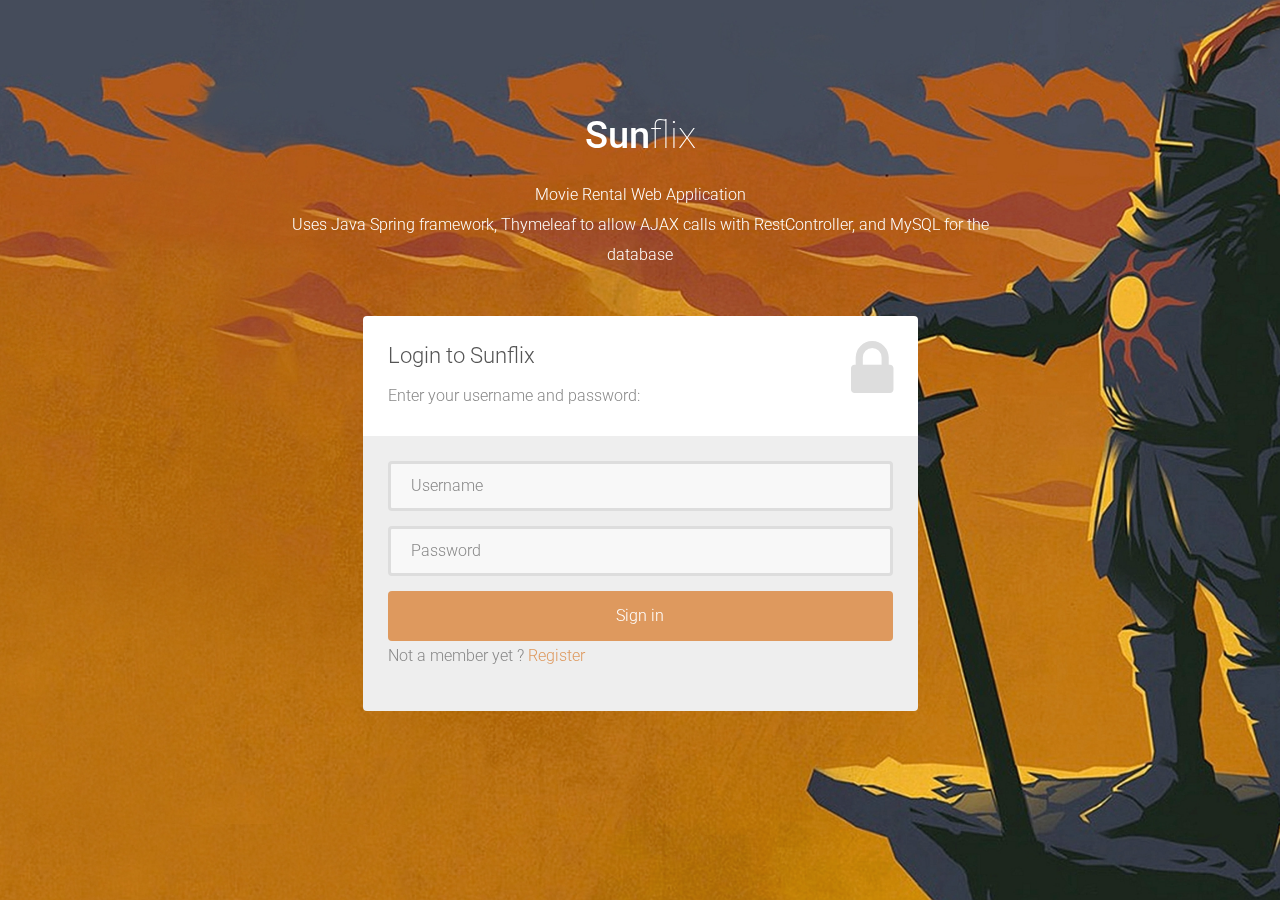
<file: src/main/resources/static/signin.html>
<!DOCTYPE html>
<html lang="en">

    <head>

        <meta charset="utf-8">
        <meta http-equiv="X-UA-Compatible" content="IE=edge">
        <meta name="viewport" content="width=device-width, initial-scale=1">
        <title>Sunflix - Signin</title>

        <!-- CSS -->
        <link rel="stylesheet" href="http://fonts.googleapis.com/css?family=Roboto:400,100,300,500">
        <link rel="stylesheet" href="assets/bootstrap/css/bootstrap.min.css">
        <link rel="stylesheet" href="assets/font-awesome/css/font-awesome.min.css">
		<link rel="stylesheet" href="assets/css/form-elements.css">
        <link rel="stylesheet" href="assets/css/style.css">

        <!-- HTML5 Shim and Respond.js IE8 support of HTML5 elements and media queries -->
        <!-- WARNING: Respond.js doesn't work if you view the page via file:// -->
        <!--[if lt IE 9]>
            <script src="https://oss.maxcdn.com/libs/html5shiv/3.7.0/html5shiv.js"></script>
            <script src="https://oss.maxcdn.com/libs/respond.js/1.4.2/respond.min.js"></script>
        <![endif]-->

        <!-- Favicon and touch icons -->
        <link rel="shortcut icon" href="assets/ico/favicon.ico">
        <link rel="apple-touch-icon-precomposed" sizes="144x144" href="assets/ico/apple-touch-icon-144-precomposed.png">
        <link rel="apple-touch-icon-precomposed" sizes="114x114" href="assets/ico/apple-touch-icon-114-precomposed.png">
        <link rel="apple-touch-icon-precomposed" sizes="72x72" href="assets/ico/apple-touch-icon-72-precomposed.png">
        <link rel="apple-touch-icon-precomposed" href="assets/ico/apple-touch-icon-57-precomposed.png">
        <script type="text/javascript" src="js/jquery-2.1.4.min.js"></script>
        
       	<script type="text/javascript" src="js/jquery-2.1.4.min.js"></script>
		<script type="text/javascript" src="js/api.js"></script>
		<script type="text/javascript" src="js/konami.js"></script>
		<script src="js-cookie-master/src/js.cookie.js"></script>
		<script>
		$( document ).ready(function() {
		    
		    var url = window.location;
		     
		    // SUBMIT FORM
		    $(".login-form").submit(function(event) {
		        // Prevent the form from submitting via the browser.
		        event.preventDefault();
		        ajaxLoginPost();
		    });

		    $(".register-form").submit(function(event) {
		        // Prevent the form from submitting via the browser.
		        event.preventDefault();
		        ajaxRegisterPost();
		    });

		    function ajaxLoginPost(){
		    	var username = $("#form-username").val();
		      
		        // PREPARE FORM DATA
		        var formLoginData = {
		            username : $("#form-username").val(),
		            password :  $("#form-password").val()
		        }
		         
		        // DO POST
		        $.ajax({
		            type : "POST",
		            contentType : "application/json",
		            url : "/login",
		            data : JSON.stringify(formLoginData),
		            dataType : 'json',
		            success : function(result) {
		                if(result.status == "Done"){
		                    $("#postResultDiv").html('<div class="alert alert-success" role="alert"><strong>Success!</strong> You successfully successfully logged in.</div>');
		                    Cookies.remove('username');
		                    Cookies.set('username', username);
		                    Cookies.set('account', result.data);	// SHOULD BE SSN
		                    Cookies.set('id', result.dataExtra);	// SHOULD BE ACCOUNT ID
		                    window.location.href = "index.html";
		                }else{
		                	$("#postResultDiv").html('<div class="alert alert-danger" role="alert"><strong>Bad credentials</strong> Username or password that you have entered cannot be found in the user database.</div>');
		                }
		                console.log(result);
		            },
		            error : function(e) {
		                alert("Error!")
		                console.log("ERROR: ", e);
		            }
		        });
		         
		        // Reset FormData after Posting
		        resetData();
		 
		    }

		    function ajaxRegisterPost(){
		         
		        // PREPARE FORM DATA
		        var formRegisterData = {
		            username : $("#username").val(),
		            email: $("#email").val(),
		            password :  $("#password").val(),
		            firstname :  $("#firstname").val(),
		            lastname :  $("#lastname").val(),
		            socialsecuritynumber :  $("#socialsecuritynumber").val(),
		            creditcardnumber :  $("#creditcardnumber").val(),
		            address :  $("#address").val(),
		            zipcode :  $("#zipcode").val(),
		            telephone :  $("#telephone").val(),
		            city :  $("#city").val(),
		            state: $("#state").val()
		        }
		        
		        // DO POST
		        $.ajax({
		            type : "POST",
		            contentType : "application/json",
		            url : "/signup",
		            data : JSON.stringify(formRegisterData),
		            dataType : 'json',
		            success : function(result) {
		                if(result.status == "Done"){
		                	$("#postResultDiv").html('<div class="alert alert-success" role="alert"><strong>Register success!</strong> You made an account.</div>');
		                    window.location.href = "index.html";
		                }else{
		                	$("#postResultDiv").html('<div class="alert alert-danger" role="alert"><strong>Bad form input</strong> Change a few things up and try submitting again.</div>');
		                }
		                console.log(result);
		            },
		            error : function(result) {
		            	$("#postResultDiv").html('<div class="alert alert-danger" role="alert"><strong>Something went wrong!</strong> An issue on our side or duplicate primary key input</div>');
		            }
		        });
		    }
		    
		    function resetData(){
		        $("#form-username").val("");
		        $("#form-password").val("");
		    }
		})
		</script>
		<script>
		$(function() {

		    $('#login-form-link').click(function(e) {
		    	$("#postResultDiv").empty();
				$("#login-form").delay(100).fadeIn(100);
		 		$("#register-form").fadeOut(100);
				$('#register-form-link').removeClass('active');
				$(this).addClass('active');
				$('div.form-top-left > h3').html("Login to Sunflix");
				$('div.form-top-left > p').html("Enter your username and password");
				e.preventDefault();
			});
			$('#register-form-link').click(function(e) {
				$("#postResultDiv").empty();
				$("#register-form").delay(100).fadeIn(100);
		 		$("#login-form").fadeOut(100);
				$('#login-form-link').removeClass('active');
				$(this).addClass('active');
				$('div.form-top-left > h3').html("Sign up to Sunflix");
				$('div.form-top-left > p').html("Please fill in the form");
				e.preventDefault();
			});

		});

		</script>

    </head>
    

    <body>

        <!-- Top content -->
        <div class="top-content">
        	
            <div class="inner-bg">
                <div class="container" >
                    <div class="row">
                        <div class="col-sm-8 col-sm-offset-2 text">
                            <h1><strong>Sun</strong>flix</h1>
                            <div class="description">
                            	<div>
	                            	Movie Rental Web Application 
                            	</div>
                            	<div>
                            		Uses Java Spring framework, Thymeleaf to allow AJAX calls with RestController, and MySQL for the database
                            	</div>
                            </div>
                        </div>
                    </div>
                    <div class="col-sm-6 col-sm-offset-3" id="postResultDiv">
                    </div>
                    <div class="row">
                        <div class="col-sm-6 col-sm-offset-3 form-box">
                        	<div class="form-top">
                        		<div class="form-top-left">
                        			<h3>Login to Sunflix</h3>
                            		<p>Enter your username and password:</p>
                        		</div>
                        		<div class="form-top-right">
                        			<i class="fa fa-lock"></i>
                        		</div>
                            </div>
                            <div class="form-bottom">
			                    <form id="login-form" action="" role="form" class="login-form" style="display: block,">
			                    	<div class="form-group">
			                    		<label class="sr-only" for="form-username">Username</label>
			                        	<input type="text" name="form-username" placeholder="Username" class="form-username form-control" id="form-username">
			                        </div>
			                        <div class="form-group">
			                        	<label class="sr-only" for="form-password">Password</label>
			                        	<input type="password" name="form-password" placeholder="Password" class="form-password form-control" id="form-password">
			                        </div>
			                        <button type="submit" class="btn">Sign in</button>
			                        <p class="change_link">
									Not a member yet ?
									<a href="#" id="register-form-link">Register</a>
									</p>
			                    </form>
			                    <form id="register-form" action="" role="form" class="register-form" style="display: none;">
									<div class="form-group">
										<input type="text" name="username" id="username" tabindex="1" class="form-control" placeholder="Username" value="">
									</div>
									<div class="form-group">
										<input type="text" name="email" id="email" tabindex="1" class="form-control" placeholder="Email Address" value="">
									</div>
									<div class="form-group">
										<input type="password" name="password" id="password" tabindex="2" class="form-control" placeholder="Password">
									</div>
									<div class="form-group">
										<input type="password" name="confirm-password" id="confirm-password" tabindex="2" class="form-control" placeholder="Confirm Password">
									</div>

									<div class="form-group">
										<input type="text" name="firstname" id="firstname" tabindex="1" class="form-control" placeholder="First Name" value="">
									</div>
									<div class="form-group">
										<input type="text" name="lastname" id="lastname" tabindex="1" class="form-control" placeholder="Last Name" value="">
									</div>
									<div class="form-group">
										<input type="text" name="socialsecuritynumber" id="socialsecuritynumber" tabindex="1" class="form-control" placeholder="Social Security Number" value="">
									</div>
									<div class="form-group">
										<input type="text" name="creditcardnumber" id="creditcardnumber" tabindex="1" class="form-control" placeholder="Credit Card Number" value="">
									</div>
									<div class="form-group">
										<input type="text" name="address" id="address" tabindex="1" class="form-control" placeholder="Address" value="">
									</div>
									<div class="form-group">
										<input type="text" name="zipcode" id="zipcode" tabindex="1" class="form-control" placeholder="Zip Code" value="">
									</div>
									<div class="form-group">
										<input type="text" name="telephone" id="telephone" tabindex="1" class="form-control" placeholder="Telephone" value="">
									</div>
									<div class="form-group">
										<input type="text" name="city" id="city" tabindex="1" class="form-control" placeholder="City" value="">
									</div>
									<div class="form-group">
										<input type="text" name="state" id="state" tabindex="1" class="form-control" placeholder="State" value="">
									</div>


									<button type="submit" class="btn">Register Now</button>
									<p class="change_link">
									Already a member?
									<a href="#" class="active" id="login-form-link">Login</a>
									</p>
								</form>
		                    </div>
                        </div>
                    </div>
            
                </div>
            </div>
            
        </div>

<!--         <div class="container">
    	<div class="row">
			<div class="col-md-6 col-md-offset-3">
				<div class="panel panel-login">
					<div class="panel-heading">
						<div class="row">
							<div class="col-xs-6">
								<a href="#" class="active" id="login-form-link">Login</a>
							</div>
							<div class="col-xs-6">
								<a href="#" id="register-form-link">Register</a>
							</div>
						</div>
						<hr>
					</div>
					<div class="panel-body">
						<div class="row">
							<div class="col-lg-12">
								<form id="login-form" action="http://phpoll.com/login/process" method="post" role="form" style="display: block;">
									<div class="form-group">
										<input type="text" name="username" id="username" tabindex="1" class="form-control" placeholder="Username" value="">
									</div>
									<div class="form-group">
										<input type="password" name="password" id="password" tabindex="2" class="form-control" placeholder="Password">
									</div>
									<div class="form-group text-center">
										<input type="checkbox" tabindex="3" class="" name="remember" id="remember">
										<label for="remember"> Remember Me</label>
									</div>
									<div class="form-group">
										<div class="row">
											<div class="col-sm-6 col-sm-offset-3">
												<input type="submit" name="login-submit" id="login-submit" tabindex="4" class="form-control btn btn-login" value="Log In">
											</div>
										</div>
									</div>
									<div class="form-group">
										<div class="row">
											<div class="col-lg-12">
												<div class="text-center">
													<a href="http://phpoll.com/recover" tabindex="5" class="forgot-password">Forgot Password?</a>
												</div>
											</div>
										</div>
									</div>
								</form>
								<form id="register-form" action="http://phpoll.com/register/process" method="post" role="form" style="display: none;">
									<div class="form-group">
										<input type="text" name="username" id="username" tabindex="1" class="form-control" placeholder="Username" value="">
									</div>
									<div class="form-group">
										<input type="email" name="email" id="email" tabindex="1" class="form-control" placeholder="Email Address" value="">
									</div>
									<div class="form-group">
										<input type="password" name="password" id="password" tabindex="2" class="form-control" placeholder="Password">
									</div>
									<div class="form-group">
										<input type="password" name="confirm-password" id="confirm-password" tabindex="2" class="form-control" placeholder="Confirm Password">
									</div>
									<div class="form-group">
										<div class="row">
											<div class="col-sm-6 col-sm-offset-3">
												<input type="submit" name="register-submit" id="register-submit" tabindex="4" class="form-control btn btn-register" value="Register Now">
											</div>
										</div>
									</div>
								</form>
							</div>
						</div>
					</div>
				</div>
			</div>
		</div>
	</div> -->

        
      
        <!-- Javascript -->
        <script src="assets/js/jquery-1.11.1.min.js"></script>
        <script src="assets/bootstrap/js/bootstrap.min.js"></script>
        <script src="assets/js/jquery.backstretch.min.js"></script>
        <script src="assets/js/scripts.js"></script>
        
        <!--[if lt IE 10]>
            <script src="assets/js/placeholder.js"></script>
        <![endif]-->

    </body>

</html>
</file>
<file: src/main/resources/static/assets/css/form-elements.css>
input[type="text"], 
input[type="password"], 
textarea, 
textarea.form-control {
	height: 50px;
    margin: 0;
    padding: 0 20px;
    vertical-align: middle;
    background: #f8f8f8;
    border: 3px solid #ddd;
    font-family: 'Roboto', sans-serif;
    font-size: 16px;
    font-weight: 300;
    line-height: 50px;
    color: #888;
    -moz-border-radius: 4px; -webkit-border-radius: 4px; border-radius: 4px;
    -moz-box-shadow: none; -webkit-box-shadow: none; box-shadow: none;
    -o-transition: all .3s; -moz-transition: all .3s; -webkit-transition: all .3s; -ms-transition: all .3s; transition: all .3s;
}

textarea, 
textarea.form-control {
	padding-top: 10px;
	padding-bottom: 10px;
	line-height: 30px;
}

input[type="text"]:focus, 
input[type="password"]:focus, 
textarea:focus, 
textarea.form-control:focus {
	outline: 0;
	background: #fff;
    border: 3px solid #ccc;
    -moz-box-shadow: none; -webkit-box-shadow: none; box-shadow: none;
}

input[type="text"]:-moz-placeholder, input[type="password"]:-moz-placeholder, 
textarea:-moz-placeholder, textarea.form-control:-moz-placeholder { color: #888; }

input[type="text"]:-ms-input-placeholder, input[type="password"]:-ms-input-placeholder, 
textarea:-ms-input-placeholder, textarea.form-control:-ms-input-placeholder { color: #888; }

input[type="text"]::-webkit-input-placeholder, input[type="password"]::-webkit-input-placeholder, 
textarea::-webkit-input-placeholder, textarea.form-control::-webkit-input-placeholder { color: #888; }



button.btn {
	height: 50px;
    margin: 0;
    padding: 0 20px;
    vertical-align: middle;
    background: #de995e;
    border: 0;
    font-family: 'Roboto', sans-serif;
    font-size: 16px;
    font-weight: 300;
    line-height: 50px;
    color: #fff;
    -moz-border-radius: 4px; -webkit-border-radius: 4px; border-radius: 4px;
    text-shadow: none;
    -moz-box-shadow: none; -webkit-box-shadow: none; box-shadow: none;
    -o-transition: all .3s; -moz-transition: all .3s; -webkit-transition: all .3s; -ms-transition: all .3s; transition: all .3s;
}

button.btn:hover { opacity: 0.6; color: #fff; }

button.btn:active { outline: 0; opacity: 0.6; color: #fff; -moz-box-shadow: none; -webkit-box-shadow: none; box-shadow: none; }

button.btn:focus { outline: 0; opacity: 0.6; background: #de995e; color: #fff; }

button.btn:active:focus, button.btn.active:focus { outline: 0; opacity: 0.6; background: #de995e; color: #fff; }
</file>
<file: src/main/resources/static/assets/css/style.css>
body {
    font-family: 'Roboto', sans-serif;
    font-size: 16px;
    font-weight: 300;
    color: #888;
    line-height: 30px;
    text-align: center;
}

strong { font-weight: 500; }

a, a:hover, a:focus {
	color: #de995e;
	text-decoration: none;
    -o-transition: all .3s; -moz-transition: all .3s; -webkit-transition: all .3s; -ms-transition: all .3s; transition: all .3s;
}

h1, h2 {
	margin-top: 10px;
	font-size: 38px;
    font-weight: 100;
    color: #555;
    line-height: 50px;
}

h3 {
	font-size: 22px;
    font-weight: 300;
    color: #555;
    line-height: 30px;
}

img { max-width: 100%; }

::-moz-selection { background: #de995e; color: #fff; text-shadow: none; }
::selection { background: #de995e; color: #fff; text-shadow: none; }


.btn-link-1 {
	display: inline-block;
	height: 50px;
	margin: 5px;
	padding: 16px 20px 0 20px;
	background: #de995e;
	font-size: 16px;
    font-weight: 300;
    line-height: 16px;
    color: #fff;
    -moz-border-radius: 4px; -webkit-border-radius: 4px; border-radius: 4px;
}
.btn-link-1:hover, .btn-link-1:focus, .btn-link-1:active { outline: 0; opacity: 0.6; color: #fff; }

.btn-link-1.btn-link-1-facebook { background: #4862a3; }
.btn-link-1.btn-link-1-twitter { background: #55acee; }
.btn-link-1.btn-link-1-google-plus { background: #dd4b39; }

.btn-link-1 i {
	padding-right: 5px;
	vertical-align: middle;
	font-size: 20px;
	line-height: 20px;
}

.btn-link-2 {
	display: inline-block;
	height: 50px;
	margin: 5px;
	padding: 15px 20px 0 20px;
	background: rgba(0, 0, 0, 0.3);
	border: 1px solid #fff;
	font-size: 16px;
    font-weight: 300;
    line-height: 16px;
    color: #fff;
    -moz-border-radius: 4px; -webkit-border-radius: 4px; border-radius: 4px;
}
.btn-link-2:hover, .btn-link-2:focus, 
.btn-link-2:active, .btn-link-2:active:focus { outline: 0; opacity: 0.6; background: rgba(0, 0, 0, 0.3); color: #fff; }


/***** Top content *****/

.inner-bg {
    padding: 100px 0 170px 0;
}

.top-content .text {
	color: #fff;
}

.top-content .text h1 { color: #fff; }

.top-content .description {
	margin: 20px 0 10px 0;
}

.top-content .description p { opacity: 0.8; }

.top-content .description a {
	color: #fff;
}
.top-content .description a:hover, 
.top-content .description a:focus { border-bottom: 1px dotted #fff; }

.form-box {
	margin-top: 35px;
}

.form-top {
	overflow: hidden;
	padding: 0 25px 15px 25px;
	background: #fff;
	-moz-border-radius: 4px 4px 0 0; -webkit-border-radius: 4px 4px 0 0; border-radius: 4px 4px 0 0;
	text-align: left;
}

.form-top-left {
	float: left;
	width: 75%;
	padding-top: 25px;
}

.form-top-left h3 { margin-top: 0; }

.form-top-right {
	float: left;
	width: 25%;
	padding-top: 5px;
	font-size: 66px;
	color: #ddd;
	line-height: 100px;
	text-align: right;
}

.form-bottom {
	padding: 25px 25px 30px 25px;
	background: #eee;
	-moz-border-radius: 0 0 4px 4px; -webkit-border-radius: 0 0 4px 4px; border-radius: 0 0 4px 4px;
	text-align: left;
}

.form-bottom form textarea {
	height: 100px;
}

.form-bottom form button.btn {
	width: 100%;
}

.form-bottom form .input-error {
	border-color: #de995e;
}

.social-login {
	margin-top: 35px;
}

.social-login h3 {
	color: #fff;
}

.social-login-buttons {
	margin-top: 25px;
}


/***** Media queries *****/

@media (min-width: 992px) and (max-width: 1199px) {}

@media (min-width: 768px) and (max-width: 991px) {}

@media (max-width: 767px) {
	
	.inner-bg { padding: 60px 0 110px 0; }

}

@media (max-width: 415px) {
	
	h1, h2 { font-size: 32px; }

}
</file>
